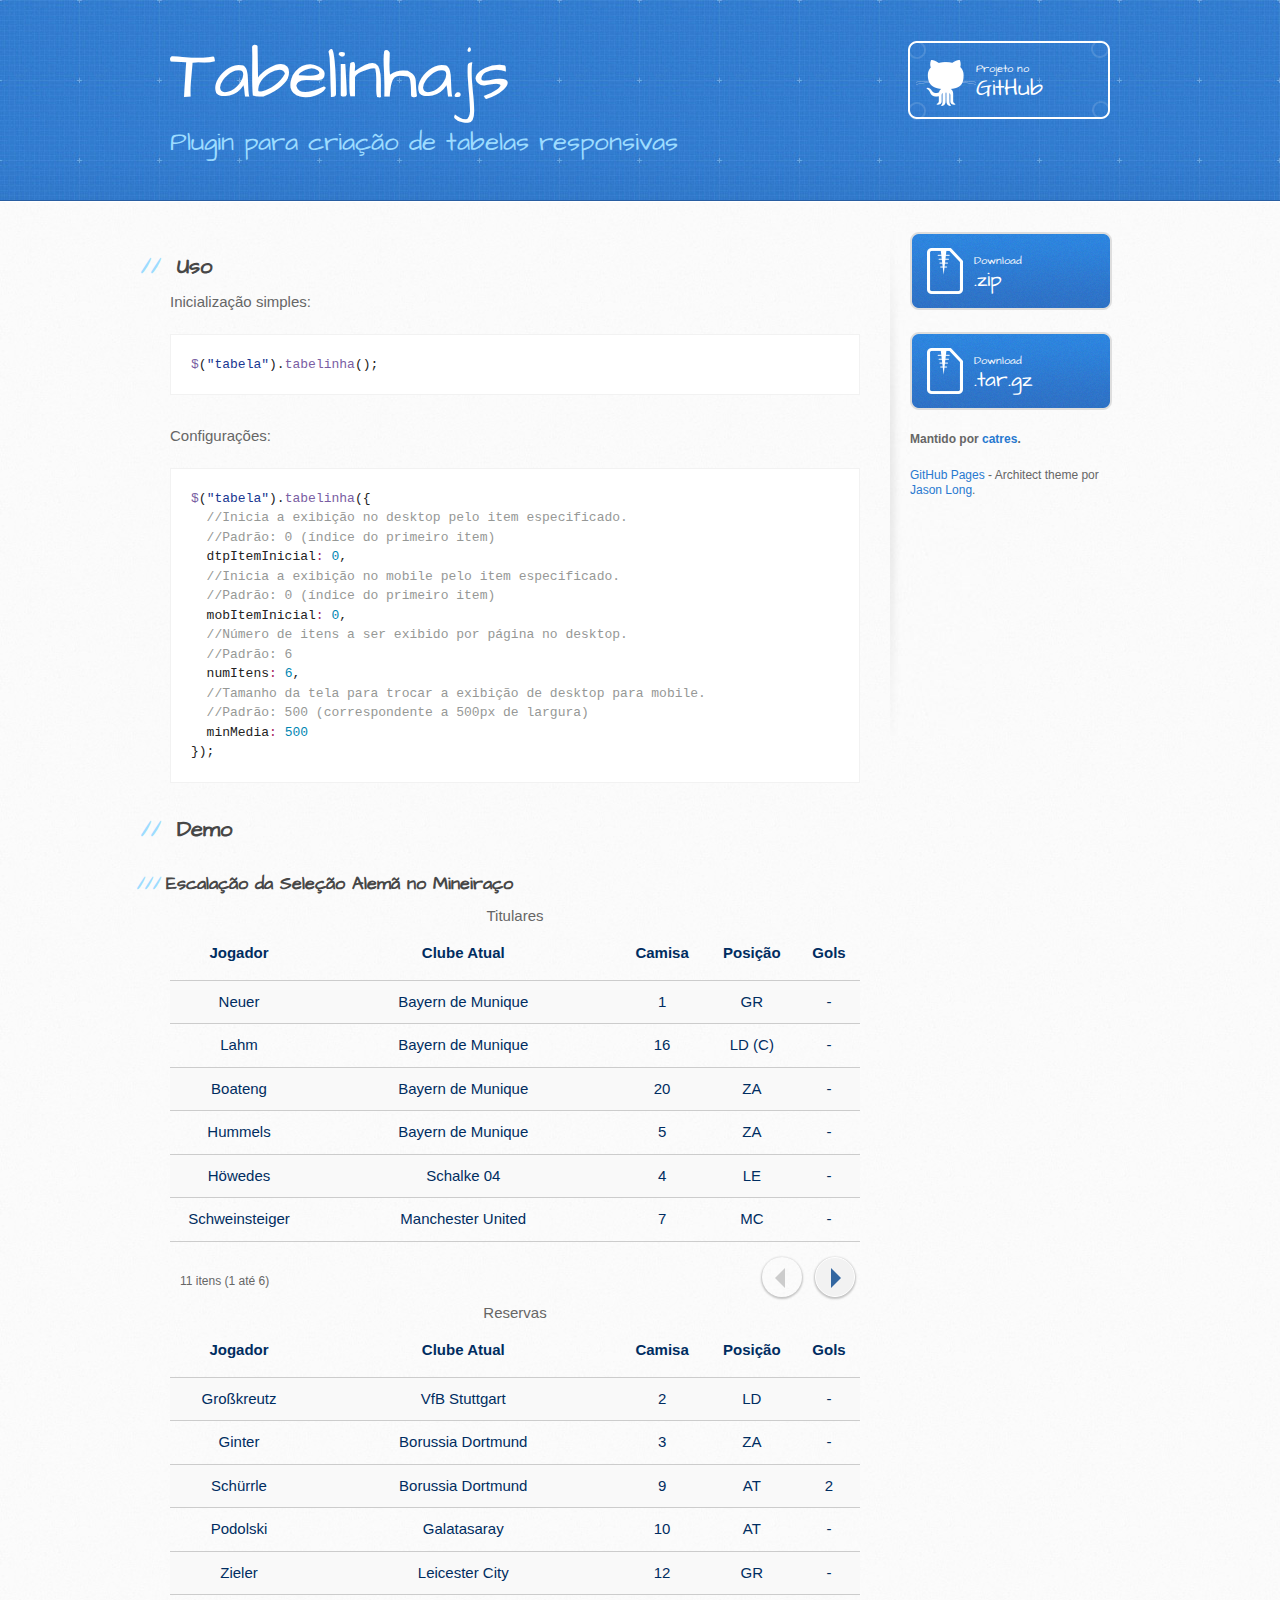
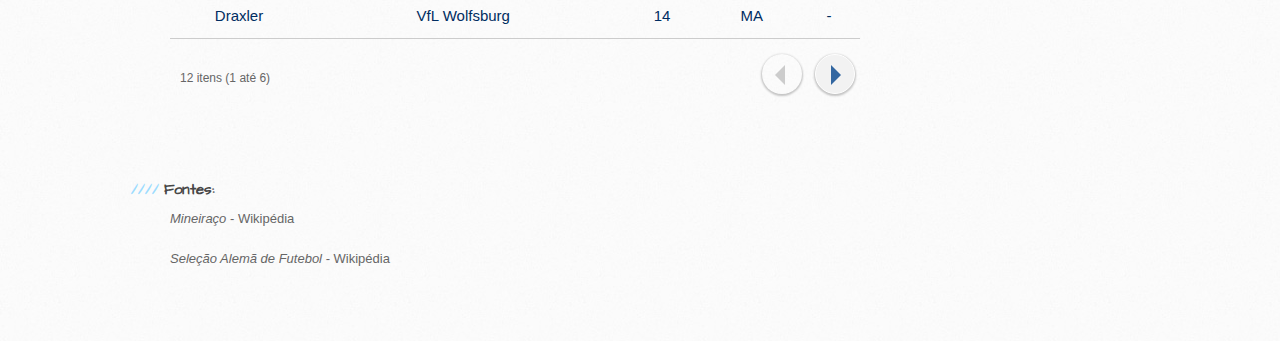
<file: index.html>
<!DOCTYPE html>
<html>
  <head>
    <meta charset='utf-8'>
    <meta http-equiv="X-UA-Compatible" content="chrome=1">
    <meta name="viewport" content="width=device-width, initial-scale=1, maximum-scale=1">
    <link href='https://fonts.googleapis.com/css?family=Architects+Daughter' rel='stylesheet' type='text/css'>
    <link rel="stylesheet" type="text/css" href="stylesheets/stylesheet.min.css" media="screen">
    <link rel="stylesheet" type="text/css" href="stylesheets/github-light.min.css" media="screen">
    <link rel="stylesheet" type="text/css" href="stylesheets/print.min.css" media="print">

    <link rel="stylesheet" type="text/css" href="stylesheets/tabelinha.min.css" media="screen">
    <script src="https://ajax.googleapis.com/ajax/libs/jquery/1.10.2/jquery.min.js"></script>
    <script src="javascripts/tabelinha.min.js"></script>
    <script>
      $(function() {
        $(".titulares").tabelinha();
        $(".reservas").tabelinha();
      });
    </script>

    <!--[if lt IE 9]>
    <script src="//html5shiv.googlecode.com/svn/trunk/html5.js"></script>
    <![endif]-->

    <title>Tabelinha.js by catres</title>


  </head>

  <body>
    <header>
      <div class="inner">
        <h1>Tabelinha.js</h1>
        <h2>Plugin para criação de tabelas responsivas</h2>
        <a href="https://github.com/catres/Tabelinha.js" class="button"><small>Projeto no</small> GitHub</a>
      </div>
    </header>

    <div id="content-wrapper">
      <div class="inner clearfix">
        <section id="main-content">


<h2>
<a id="uso" class="anchor" href="#uso" aria-hidden="true"><span aria-hidden="true" class="octicon octicon-link"></span></a>Uso</h2>

<p>Inicialização simples:</p>

<div class="highlight highlight-source-js"><pre><span class="pl-en">$</span>(<span class="pl-s"><span class="pl-pds">"</span>tabela<span class="pl-pds">"</span></span>).<span class="pl-en">tabelinha</span>();</pre></div>

<p>Configurações:</p>

<div class="highlight highlight-source-js"><pre><span class="pl-en">$</span>(<span class="pl-s"><span class="pl-pds">"</span>tabela<span class="pl-pds">"</span></span>).<span class="pl-en">tabelinha</span>({
  <span class="pl-c">//Inicia a exibição no desktop pelo item especificado.</span>
  <span class="pl-c">//Padrão: 0 (índice do primeiro item)</span>
  dtpItemInicial<span class="pl-k">:</span> <span class="pl-c1">0</span>,
  <span class="pl-c">//Inicia a exibição no mobile pelo item especificado.</span>
  <span class="pl-c">//Padrão: 0 (índice do primeiro item)</span>
  mobItemInicial<span class="pl-k">:</span> <span class="pl-c1">0</span>,
  <span class="pl-c">//Número de itens a ser exibido por página no desktop.</span>
  <span class="pl-c">//Padrão: 6</span>
  numItens<span class="pl-k">:</span> <span class="pl-c1">6</span>,
  <span class="pl-c">//Tamanho da tela para trocar a exibição de desktop para mobile.</span>
  <span class="pl-c">//Padrão: 500 (correspondente a 500px de largura)</span>
  minMedia<span class="pl-k">:</span> <span class="pl-c1">500</span>
});</pre></div>


<h2>
<a id="demo" class="anchor" href="#demo" aria-hidden="true"><span aria-hidden="true" class="octicon octicon-link"></span></a>Demo</h2>

    <h3>Escalação da Seleção Alemã no Mineiraço</h3>
    <div class="tab-container">
      <table class="titulares">
        <caption>Titulares</caption>
        <thead>
          <tr>
            <th id="Jogador" width="20%">Jogador</th>
            <th id="Clube" width="45%">Clube Atual</th>
            <th id="Camisa">Camisa</th>
            <th id="Posicao">Posi&ccedil;&atilde;o</th>
            <th id="Gols">Gols</th>
          </tr>
        </thead>
        <tbody>
          <tr>
            <td headers="Jogador">Neuer</td>
            <td headers="Clube">Bayern de Munique</td>
            <td headers="Camisa">1</td>
            <td headers="Posicao">GR</td>
            <td headers="Gols">-</td>
          </tr>
          <tr>
            <td headers="Jogador">Lahm</td>
            <td headers="Clube">Bayern de Munique</td>
            <td headers="Camisa">16</td>
            <td headers="Posicao">LD (C)</td>
            <td headers="Gols">-</td>
          </tr>
          <tr>
            <td headers="Jogador">Boateng</td>
            <td headers="Clube">Bayern de Munique</td>
            <td headers="Camisa">20</td>
            <td headers="Posicao">ZA</td>
            <td headers="Gols">-</td>
          </tr>
          <tr>
            <td headers="Jogador">Hummels</td>
            <td headers="Clube">Bayern de Munique</td>
            <td headers="Camisa">5</td>
            <td headers="Posicao">ZA</td>
            <td headers="Gols">-</td>
          </tr>
          <tr>
            <td headers="Jogador">H&ouml;wedes</td>
            <td headers="Clube">Schalke 04</td>
            <td headers="Camisa">4</td>
            <td headers="Posicao">LE</td>
            <td headers="Gols">-</td>
          </tr>
          <tr>
            <td headers="Jogador">Schweinsteiger</td>
            <td headers="Clube">Manchester United</td>
            <td headers="Camisa">7</td>
            <td headers="Posicao">MC</td>
            <td headers="Gols">-</td>
          </tr>
          <tr>
            <td headers="Jogador">Khedira</td>
            <td headers="Clube">Juventus</td>
            <td headers="Camisa">6</td>
            <td headers="Posicao">MC</td>
            <td headers="Gols">1</td>
          </tr>
          <tr>
            <td headers="Jogador">M&uuml;ller</td>
            <td headers="Clube">Bayern de Munique</td>
            <td headers="Camisa">13</td>
            <td headers="Posicao">MC</td>
            <td headers="Gols">1</td>
          </tr>
          <tr>
            <td headers="Jogador">Kroos</td>
            <td headers="Clube">Real Madrid</td>
            <td headers="Camisa">18</td>
            <td headers="Posicao">MA</td>
            <td headers="Gols">2</td>
          </tr>
          <tr>
            <td headers="Jogador">&Ouml;zil</td>
            <td headers="Clube">Arsenal</td>
            <td headers="Camisa">8</td>
            <td headers="Posicao">MC</td>
            <td headers="Gols">-</td>
          </tr>
          <tr>
            <td headers="Jogador">Klose</td>
            <td headers="Clube">Lazio</td>
            <td headers="Camisa">11</td>
            <td headers="Posicao">AT</td>
            <td headers="Gols">1</td>
          </tr>
        </tbody>
      </table>
    </div>

    <div class="tab-container">
      <table class="reservas">
        <caption>Reservas</caption>
        <thead>
          <tr>
            <th id="Jogador" width="20%">Jogador</th>
            <th id="Clube" width="45%">Clube Atual</th>
            <th id="Camisa">Camisa</th>
            <th id="Posicao">Posi&ccedil;&atilde;o</th>
            <th id="Gols">Gols</th>
          </tr>
        </thead>
        <tbody>
          <tr>
            <td headers="Jogador">Gro&szlig;kreutz</td>
            <td headers="Clube">VfB Stuttgart</td>
            <td headers="Camisa">2</td>
            <td headers="Posicao">LD</td>
            <td headers="Gols">-</td>
          </tr>
          <tr>
            <td headers="Jogador">Ginter</td>
            <td headers="Clube">Borussia Dortmund</td>
            <td headers="Camisa">3</td>
            <td headers="Posicao">ZA</td>
            <td headers="Gols">-</td>
          </tr>
          <tr>
            <td headers="Jogador">Sch&uuml;rrle</td>
            <td headers="Clube">Borussia Dortmund</td>
            <td headers="Camisa">9</td>
            <td headers="Posicao">AT</td>
            <td headers="Gols">2</td>
          </tr>
          <tr>
            <td headers="Jogador">Podolski</td>
            <td headers="Clube">Galatasaray</td>
            <td headers="Camisa">10</td>
            <td headers="Posicao">AT</td>
            <td headers="Gols">-</td>
          </tr>
          <tr>
            <td headers="Jogador">Zieler</td>
            <td headers="Clube">Leicester City</td>
            <td headers="Camisa">12</td>
            <td headers="Posicao">GR</td>
            <td headers="Gols">-</td>
          </tr>
          <tr>
            <td headers="Jogador">Draxler</td>
            <td headers="Clube">VfL Wolfsburg</td>
            <td headers="Camisa">14</td>
            <td headers="Posicao">MA</td>
            <td headers="Gols">-</td>
          </tr>
          <tr>
            <td headers="Jogador">Durm</td>
            <td headers="Clube">Borussia Dortmund</td>
            <td headers="Camisa">15</td>
            <td headers="Posicao">LE/LD</td>
            <td headers="Gols">-</td>
          </tr>
          <tr>
            <td headers="Jogador">Mertesacker</td>
            <td headers="Clube">Arsenal</td>
            <td headers="Camisa">17</td>
            <td headers="Posicao">ZA</td>
            <td headers="Gols">-</td>
          </tr>
          <tr>
            <td headers="Jogador">G&ouml;tze</td>
            <td headers="Clube">Borussia Dortmund</td>
            <td headers="Camisa">19</td>
            <td headers="Posicao">MA</td>
            <td headers="Gols">-</td>
          </tr>
          <tr>
            <td headers="Jogador">Weidenfeller</td>
            <td headers="Clube">Borussia Dortmund</td>
            <td headers="Camisa">22</td>
            <td headers="Posicao">GR</td>
            <td headers="Gols">-</td>
          </tr>
          <tr>
            <td headers="Jogador">Kramer</td>
            <td headers="Clube">B. M&ouml;nchengladbach</td>
            <td headers="Camisa">23</td>
            <td headers="Posicao">MC</td>
            <td headers="Gols">-</td>
          </tr>
          <tr>
            <td headers="Jogador">Mustafi</td>
            <td headers="Clube">Valencia</td>
            <td headers="Camisa">21</td>
            <td headers="Posicao">ZA</td>
            <td headers="Gols">-</td>
          </tr>
        </tbody>
      </table>
    </div>
    <footer>
      <h4>Fontes:</h4>
      <p><a href="https://pt.wikipedia.org/wiki/Mineira%C3%A7o"><em>Mineira&ccedil;o</em> - Wikip&eacute;dia</a></p>
      <p><a href="https://pt.wikipedia.org/wiki/Sele%C3%A7%C3%A3o_Alem%C3%A3_de_Futebol"><em>Sele&ccedil;&atilde;o Alem&atilde; de Futebol</em> - Wikip&eacute;dia</a></p>
    </footer>


        </section>

        <aside id="sidebar">
          <a href="https://github.com/catres/Tabelinha.js/zipball/master" class="button">
            <small>Download</small>
            .zip
          </a>
          <a href="https://github.com/catres/Tabelinha.js/tarball/master" class="button">
            <small>Download</small>
            .tar.gz
          </a>

          <p class="repo-owner"><a href="https://github.com/catres/Tabelinha.js"></a> Mantido por <a href="https://github.com/catres">catres</a>.</p>

          <p><a href="https://pages.github.com">GitHub Pages</a> - Architect theme por <a href="https://twitter.com/jasonlong">Jason Long</a>.</p>
        </aside>
      </div>
    </div>


  </body>
</html>
</file>
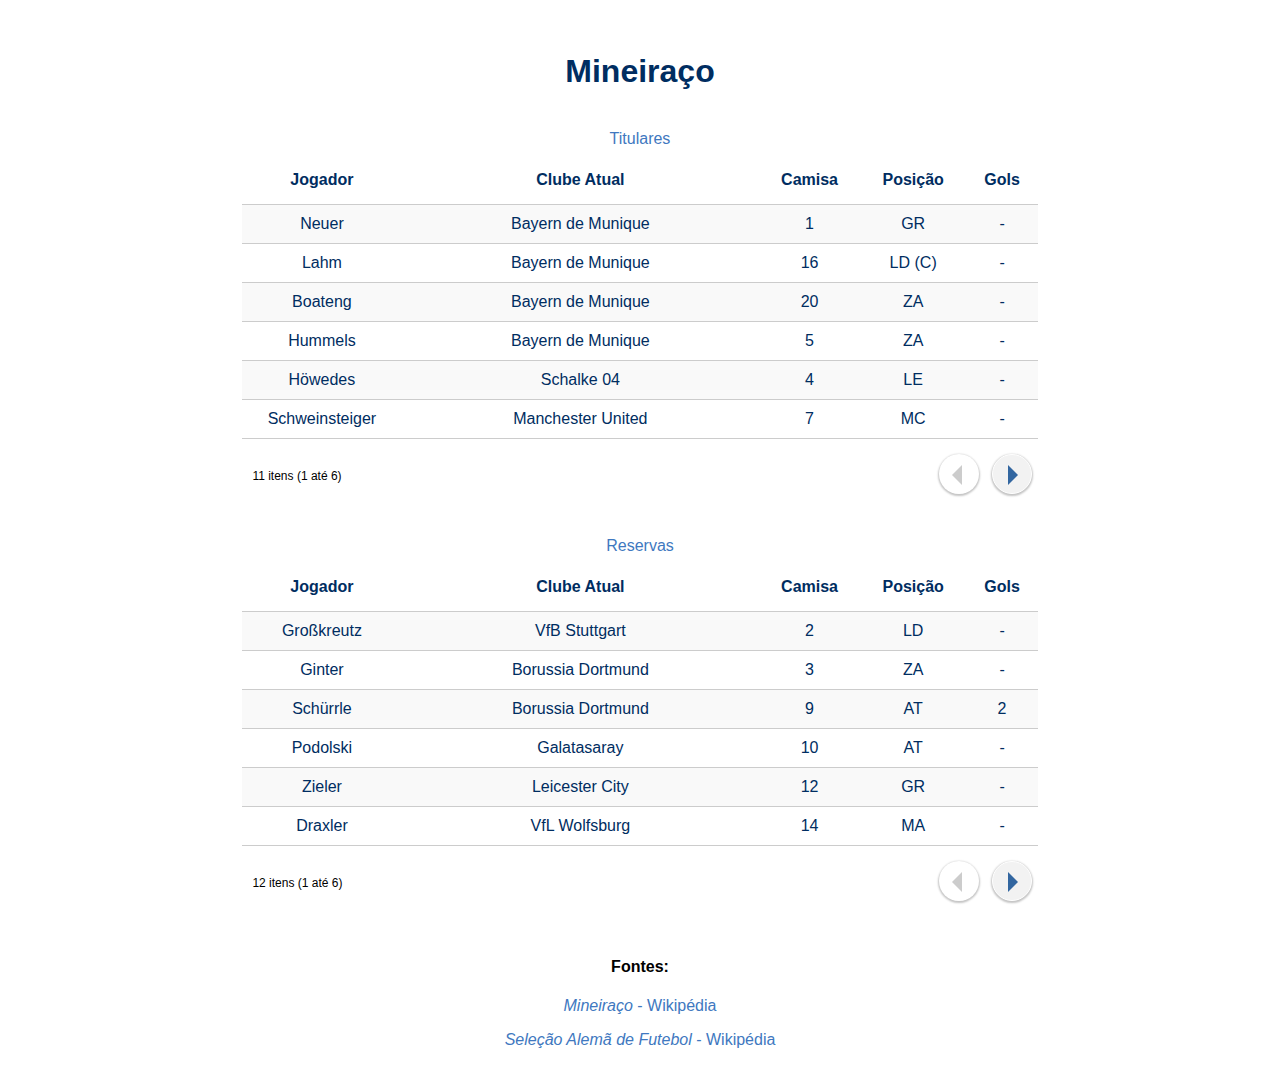
<file: demo/demo-tabelinha.html>
<!doctype html>
<html lang="pt-br">
<head>
	<meta charset="utf-8">
	<meta http-equiv="X-UA-Compatible" content="IE=edge,chrome=1">
	<meta name="viewport" content="width=device-width, initial-scale=1">
	<title>Demo Tabelinha</title>
	<link rel="stylesheet" type="text/css" href="../css/tabelinha.min.css">
	<link rel="stylesheet" type="text/css" href="demo-tabelinha.css">
	<script src="http://ajax.googleapis.com/ajax/libs/jquery/1.10.2/jquery.min.js"></script>
	<script src="../js/tabelinha.js"></script>
	<script>
		$(function() {
		  $(".titulares").tabelinha();
		  $(".reservas").tabelinha();
		});
	</script>
</head>
<body>
	<div class="container">
		<h1>Mineira&ccedil;o</h1>
		<div class="tab-container">
			<table class="titulares">
				<caption>Titulares</caption>
				<thead>
					<tr>
						<th id="Jogador" width="20%">Jogador</th>
						<th id="Clube" width="45%">Clube Atual</th>
						<th id="Camisa">Camisa</th>
						<th id="Posicao">Posi&ccedil;&atilde;o</th>
						<th id="Gols">Gols</th>
					</tr>
				</thead>
				<tbody>
					<tr>
						<td headers="Jogador">Neuer</td>
						<td headers="Clube">Bayern de Munique</td>
						<td headers="Camisa">1</td>
						<td headers="Posicao">GR</td>
						<td headers="Gols">-</td>
					</tr>
					<tr>
						<td headers="Jogador">Lahm</td>
						<td headers="Clube">Bayern de Munique</td>
						<td headers="Camisa">16</td>
						<td headers="Posicao">LD (C)</td>
						<td headers="Gols">-</td>
					</tr>
					<tr>
						<td headers="Jogador">Boateng</td>
						<td headers="Clube">Bayern de Munique</td>
						<td headers="Camisa">20</td>
						<td headers="Posicao">ZA</td>
						<td headers="Gols">-</td>
					</tr>
					<tr>
						<td headers="Jogador">Hummels</td>
						<td headers="Clube">Bayern de Munique</td>
						<td headers="Camisa">5</td>
						<td headers="Posicao">ZA</td>
						<td headers="Gols">-</td>
					</tr>
					<tr>
						<td headers="Jogador">H&ouml;wedes</td>
						<td headers="Clube">Schalke 04</td>
						<td headers="Camisa">4</td>
						<td headers="Posicao">LE</td>
						<td headers="Gols">-</td>
					</tr>
					<tr>
						<td headers="Jogador">Schweinsteiger</td>
						<td headers="Clube">Manchester United</td>
						<td headers="Camisa">7</td>
						<td headers="Posicao">MC</td>
						<td headers="Gols">-</td>
					</tr>
					<tr>
						<td headers="Jogador">Khedira</td>
						<td headers="Clube">Juventus</td>
						<td headers="Camisa">6</td>
						<td headers="Posicao">MC</td>
						<td headers="Gols">1</td>
					</tr>
					<tr>
						<td headers="Jogador">M&uuml;ller</td>
						<td headers="Clube">Bayern de Munique</td>
						<td headers="Camisa">13</td>
						<td headers="Posicao">MC</td>
						<td headers="Gols">1</td>
					</tr>
					<tr>
						<td headers="Jogador">Kroos</td>
						<td headers="Clube">Real Madrid</td>
						<td headers="Camisa">18</td>
						<td headers="Posicao">MA</td>
						<td headers="Gols">2</td>
					</tr>
					<tr>
						<td headers="Jogador">&Ouml;zil</td>
						<td headers="Clube">Arsenal</td>
						<td headers="Camisa">8</td>
						<td headers="Posicao">MC</td>
						<td headers="Gols">-</td>
					</tr>
					<tr>
						<td headers="Jogador">Klose</td>
						<td headers="Clube">Lazio</td>
						<td headers="Camisa">11</td>
						<td headers="Posicao">AT</td>
						<td headers="Gols">1</td>
					</tr>
				</tbody>
			</table>
		</div>

		<div class="tab-container">
			<table class="reservas">
				<caption>Reservas</caption>
				<thead>
					<tr>
						<th id="Jogador" width="20%">Jogador</th>
						<th id="Clube" width="45%">Clube Atual</th>
						<th id="Camisa">Camisa</th>
						<th id="Posicao">Posi&ccedil;&atilde;o</th>
						<th id="Gols">Gols</th>
					</tr>
				</thead>
				<tbody>
					<tr>
						<td headers="Jogador">Gro&szlig;kreutz</td>
						<td headers="Clube">VfB Stuttgart</td>
						<td headers="Camisa">2</td>
						<td headers="Posicao">LD</td>
						<td headers="Gols">-</td>
					</tr>
					<tr>
						<td headers="Jogador">Ginter</td>
						<td headers="Clube">Borussia Dortmund</td>
						<td headers="Camisa">3</td>
						<td headers="Posicao">ZA</td>
						<td headers="Gols">-</td>
					</tr>
					<tr>
						<td headers="Jogador">Sch&uuml;rrle</td>
						<td headers="Clube">Borussia Dortmund</td>
						<td headers="Camisa">9</td>
						<td headers="Posicao">AT</td>
						<td headers="Gols">2</td>
					</tr>
					<tr>
						<td headers="Jogador">Podolski</td>
						<td headers="Clube">Galatasaray</td>
						<td headers="Camisa">10</td>
						<td headers="Posicao">AT</td>
						<td headers="Gols">-</td>
					</tr>
					<tr>
						<td headers="Jogador">Zieler</td>
						<td headers="Clube">Leicester City</td>
						<td headers="Camisa">12</td>
						<td headers="Posicao">GR</td>
						<td headers="Gols">-</td>
					</tr>
					<tr>
						<td headers="Jogador">Draxler</td>
						<td headers="Clube">VfL Wolfsburg</td>
						<td headers="Camisa">14</td>
						<td headers="Posicao">MA</td>
						<td headers="Gols">-</td>
					</tr>
					<tr>
						<td headers="Jogador">Durm</td>
						<td headers="Clube">Borussia Dortmund</td>
						<td headers="Camisa">15</td>
						<td headers="Posicao">LE/LD</td>
						<td headers="Gols">-</td>
					</tr>
					<tr>
						<td headers="Jogador">Mertesacker</td>
						<td headers="Clube">Arsenal</td>
						<td headers="Camisa">17</td>
						<td headers="Posicao">ZA</td>
						<td headers="Gols">-</td>
					</tr>
					<tr>
						<td headers="Jogador">G&ouml;tze</td>
						<td headers="Clube">Borussia Dortmund</td>
						<td headers="Camisa">19</td>
						<td headers="Posicao">MA</td>
						<td headers="Gols">-</td>
					</tr>
					<tr>
						<td headers="Jogador">Weidenfeller</td>
						<td headers="Clube">Borussia Dortmund</td>
						<td headers="Camisa">22</td>
						<td headers="Posicao">GR</td>
						<td headers="Gols">-</td>
					</tr>
					<tr>
						<td headers="Jogador">Kramer</td>
						<td headers="Clube">B. M&ouml;nchengladbach</td>
						<td headers="Camisa">23</td>
						<td headers="Posicao">MC</td>
						<td headers="Gols">-</td>
					</tr>
					<tr>
						<td headers="Jogador">Mustafi</td>
						<td headers="Clube">Valencia</td>
						<td headers="Camisa">21</td>
						<td headers="Posicao">ZA</td>
						<td headers="Gols">-</td>
					</tr>
				</tbody>
			</table>
		</div>
		<footer>
			<h4>Fontes:</h4>
			<p><a href="https://pt.wikipedia.org/wiki/Mineira%C3%A7o"><em>Mineira&ccedil;o</em> - Wikip&eacute;dia</a></p>
			<p><a href="https://pt.wikipedia.org/wiki/Sele%C3%A7%C3%A3o_Alem%C3%A3_de_Futebol"><em>Sele&ccedil;&atilde;o Alem&atilde; de Futebol</em> - Wikip&eacute;dia</a></p>
		</footer>
	</div>

</body>
</html>
</file>
<file: demo/demo-tabelinha.css>
* {
	box-sizing: border-box;
}

body {
	text-align: center;
	font-family: -apple-system, BlinkMacSystemFont, "Segoe UI", Roboto, Helvetica, Arial, sans-serif, "Apple Color Emoji", "Segoe UI Emoji", "Segoe UI Symbol";
}

table {
	width: 100%;
}

footer {
	clear: both;
}

h1 {
	color: #002D61;
}

a {
	color: #4078c0;
	text-decoration: none;
}

a:hover, a:active {
	text-decoration: underline;
}

caption {
	margin: .5em;
	color: #4078c0;
}

.container {
	max-width: 1200px;
	margin: 2em auto;
	padding: 0 2em;
	clear: both;
}

.container:before, footer:before {
	display: table;
	content: " ";
}

.tab-container {
	position: relative;
	margin: 2em auto;
}

@media (min-width: 768px) {
	.tab-container {
		max-width: 70%;
	}
}
</file>
<file: stylesheets/stylesheet.min.css>
/*! normalize.css v3.0.2 | MIT License | git.io/normalize */html{font-family:sans-serif;-webkit-text-size-adjust:100%;-ms-text-size-adjust:100%}body{margin:0}article,aside,details,figcaption,figure,footer,header,hgroup,main,menu,nav,section,summary{display:block}audio,canvas,progress,video{display:inline-block;vertical-align:baseline}audio:not([controls]){display:none;height:0}[hidden],template{display:none}a{background-color:transparent}a:active,a:hover{outline:0}abbr[title]{border-bottom:1px dotted}b,strong{font-weight:700}dfn{font-style:italic}h1{margin:.67em 0;font-size:2em}mark{color:#000;background:#ff0}small{font-size:80%}sub,sup{position:relative;font-size:75%;line-height:0;vertical-align:baseline}sup{top:-.5em}sub{bottom:-.25em}img{border:0}svg:not(:root){overflow:hidden}figure{margin:1em 40px}hr{-moz-box-sizing:content-box;box-sizing:content-box}code,kbd,pre,samp{font-family:monospace,monospace;font-size:1em}button,input,optgroup,select,textarea{margin:0;font:inherit;color:inherit}button{overflow:visible}button,select{text-transform:none}button,html input[type=button],input[type=reset],input[type=submit]{-webkit-appearance:button;cursor:pointer}button[disabled],html input[disabled]{cursor:default}button::-moz-focus-inner,input::-moz-focus-inner{padding:0;border:0}input{line-height:normal}input[type=checkbox],input[type=radio]{box-sizing:border-box;padding:0}input[type=number]::-webkit-inner-spin-button,input[type=number]::-webkit-outer-spin-button{height:auto}input[type=search]{-webkit-box-sizing:content-box;-moz-box-sizing:content-box;box-sizing:content-box;-webkit-appearance:textfield}input[type=search]::-webkit-search-cancel-button,input[type=search]::-webkit-search-decoration{-webkit-appearance:none}fieldset{padding:.35em .625em .75em;margin:0 2px;border:1px solid silver}legend{padding:0;border:0}textarea{overflow:auto}optgroup{font-weight:700}table{border-spacing:0;border-collapse:collapse}td,th{padding:0}body{font-family:'Helvetica Neue',Helvetica,Arial,serif;font-size:15px;font-weight:400;line-height:1.5;color:#666;background:#fafafa url(../images/body-bg.jpg) 0 0 repeat}p{margin-top:0}a{color:#2879d0}a:hover{color:#2268b2}header{padding-top:40px;padding-bottom:40px;font-family:'Architects Daughter','Helvetica Neue',Helvetica,Arial,serif;background:#2e7bcf url(../images/header-bg.jpg) 0 0 repeat-x;border-bottom:solid 1px #275da1}header h1{width:540px;margin-top:0;margin-bottom:.2em;font-size:72px;font-weight:400;line-height:1;color:#fff;letter-spacing:-1px}header h2{width:540px;margin-top:0;margin-bottom:0;font-size:26px;font-weight:400;line-height:1.3;color:#9ddcff;letter-spacing:0}.inner{position:relative;width:940px;margin:0 auto}#content-wrapper{padding-top:30px;border-top:solid 1px #fff}#main-content{float:left;width:690px}#main-content img{max-width:100%}aside#sidebar{float:right;width:200px;min-height:504px;padding-left:20px;font-size:12px;line-height:1.3;background:transparent url(../images/sidebar-bg.jpg) 0 0 no-repeat}aside#sidebar p.repo-owner,aside#sidebar p.repo-owner a{font-weight:700}#downloads{margin-bottom:40px}a.button{width:134px;height:58px;padding-top:22px;padding-left:68px;font-family:'Architects Daughter','Helvetica Neue',Helvetica,Arial,serif;font-size:23px;line-height:1.2;color:#fff}a.button small{display:block;font-size:11px}header a.button{position:absolute;top:0;right:0;background:transparent url(../images/github-button.png) 0 0 no-repeat}aside a.button{display:block;width:138px;padding-left:64px;margin-bottom:20px;font-size:21px;background:transparent url(../images/download-button.png) 0 0 no-repeat}code,pre{margin-bottom:30px;font-family:Monaco,"Bitstream Vera Sans Mono","Lucida Console",Terminal,monospace;font-size:13px;color:#222}code{padding:0 3px;background-color:#f2f8fc;border:solid 1px #dbe7f3}pre{padding:20px;overflow:auto;text-shadow:none;background:#fff;border:solid 1px #f2f2f2}pre code{padding:0;color:#2879d0;background-color:#fff;border:none}dl,ol,ul{margin-bottom:20px}hr{height:0;margin-top:1em;margin-bottom:1em;border:0;border-top:solid 1px #ddd}table{width:100%;//border:1px solid #ebebeb}th{//font-weight:500}td{font-weight:300;text-align:center;//border:1px solid #ebebeb}form{padding:20px;background:#f2f2f2}#main-content h1{margin-top:0;margin-bottom:0;font-family:'Architects Daughter','Helvetica Neue',Helvetica,Arial,serif;font-size:2.8em;font-weight:400;color:#474747;text-indent:6px;letter-spacing:-1px}#main-content h1:before{padding-right:.3em;margin-left:-.9em;color:#9ddcff;content:"/"}#main-content h2{margin-bottom:8px;font-family:'Architects Daughter','Helvetica Neue',Helvetica,Arial,serif;font-size:22px;font-weight:700;color:#474747;text-indent:4px}#main-content h2:before{padding-right:.3em;margin-left:-1.5em;content:"//";color:#9ddcff}#main-content h3{margin-top:24px;margin-bottom:8px;font-family:'Architects Daughter','Helvetica Neue',Helvetica,Arial,serif;font-size:18px;font-weight:700;color:#474747;text-indent:3px}#main-content h3:before{padding-right:.3em;margin-left:-2em;content:"///";color:#9ddcff}#main-content h4{margin-bottom:8px;font-family:'Architects Daughter','Helvetica Neue',Helvetica,Arial,serif;font-size:15px;font-weight:700;color:#474747;text-indent:3px}h4:before{padding-right:.3em;margin-left:-2.8em;content:"////";color:#9ddcff}#main-content h5{margin-bottom:8px;font-family:'Architects Daughter','Helvetica Neue',Helvetica,Arial,serif;font-size:14px;color:#474747;text-indent:3px}h5:before{padding-right:.3em;margin-left:-3.2em;content:"/////";color:#9ddcff}#main-content h6{margin-bottom:8px;font-family:'Architects Daughter','Helvetica Neue',Helvetica,Arial,serif;font-size:.8em;color:#474747;text-indent:3px}h6:before{padding-right:.3em;margin-left:-3.7em;content:"//////";color:#9ddcff}p{margin-bottom:20px}a{text-decoration:none}p a{font-weight:400}blockquote{padding:0 0 0 30px;margin-bottom:20px;font-size:1.6em;border-left:10px solid #e9e9e9}ul{list-style-position:inside;list-style:disc;padding-left:20px}ol{list-style-position:inside;list-style:decimal;padding-left:3px}dl dd{font-style:italic;font-weight:100}footer{padding-top:20px;padding-bottom:30px;margin-top:40px;font-size:13px;color:#aaa}footer a{color:#666}footer a:hover{color:#444}.clearfix:after{display:block;height:0;clear:both;visibility:hidden;content:'.'}* html .clearfix{height:1%}.clearfix{display:block}@media only screen and (min-width:768px) and (max-width:959px){.inner{width:740px}header h1,header h2{width:340px}header h1{font-size:60px}header h2{font-size:30px}#main-content{width:490px}#main-content h1:before,#main-content h2:before,#main-content h3:before,#main-content h4:before,#main-content h5:before,#main-content h6:before{padding-right:0;margin-left:0;content:none}}@media only screen and (max-width:767px){.inner{width:93%}header{padding:20px 0}header .inner{position:relative}header h1,header h2{width:100%}header h1{font-size:48px}header h2{font-size:24px}header a.button{position:relative;display:inline-block;width:auto;height:auto;padding:5px 10px;margin-top:15px;font-size:13px;line-height:1;color:#2879d0;text-align:center;background-color:#9ddcff;background-image:none;border-radius:5px;-moz-border-radius:5px;-webkit-border-radius:5px}header a.button small{display:inline;font-size:13px}#main-content,aside#sidebar{float:none;width:100%!important}aside#sidebar{min-height:0;padding:20px 0;margin-top:20px;background-image:none;border-top:solid 1px #ddd}aside#sidebar a.button{display:none}#main-content h1:before,#main-content h2:before,#main-content h3:before,#main-content h4:before,#main-content h5:before,#main-content h6:before{padding-right:0;margin-left:0;content:none}}
</file>
<file: stylesheets/github-light.min.css>
.pl-c{color:#969896}.pl-c1,.pl-s .pl-v{color:#0086b3}.pl-e,.pl-en{color:#795da3}.pl-s .pl-s1,.pl-smi{color:#333}.pl-ent{color:#63a35c}.pl-k{color:#a71d5d}.pl-pds,.pl-s,.pl-s .pl-pse .pl-s1,.pl-sr,.pl-sr .pl-cce,.pl-sr .pl-sra,.pl-sr .pl-sre{color:#183691}.pl-v{color:#ed6a43}.pl-id{color:#b52a1d}.pl-ii{color:#f8f8f8;background-color:#b52a1d}.pl-sr .pl-cce{font-weight:700;color:#63a35c}.pl-ml{color:#693a17}.pl-mh,.pl-mh .pl-en,.pl-ms{font-weight:700;color:#1d3e81}.pl-mq{color:teal}.pl-mi{font-style:italic;color:#333}.pl-mb{font-weight:700;color:#333}.pl-md{color:#bd2c00;background-color:#ffecec}.pl-mi1{color:#55a532;background-color:#eaffea}.pl-mdr{font-weight:700;color:#795da3}.pl-mo{color:#1d3e81}
</file>
<file: stylesheets/print.min.css>
a,abbr,acronym,address,applet,article,aside,audio,b,big,blockquote,body,canvas,caption,center,cite,code,dd,del,details,dfn,div,dl,dt,em,embed,fieldset,figcaption,figure,footer,form,h1,h2,h3,h4,h5,h6,header,hgroup,html,i,iframe,img,ins,kbd,label,legend,li,mark,menu,nav,object,ol,output,p,pre,q,ruby,s,samp,section,small,span,strike,strong,sub,summary,sup,table,tbody,td,tfoot,th,thead,time,tr,tt,u,ul,var,video{padding:0;margin:0;font:inherit;font-size:100%;vertical-align:baseline;border:0}article,aside,details,figcaption,figure,footer,header,hgroup,menu,nav,section{display:block}ol,ul{list-style:none}blockquote,q{quotes:none}blockquote:after,blockquote:before,q:after,q:before{content:'';content:none}table{border-spacing:0;border-collapse:collapse}body{font-family:'Helvetica Neue',Helvetica,Arial,serif;font-size:13px;line-height:1.5;color:#000}a{font-weight:700;color:#d5000d}header{padding-top:35px;padding-bottom:10px}header h1{font-size:48px;font-weight:700;line-height:1.2;color:#303030;letter-spacing:-1px}header h2{font-size:24px;font-weight:400;line-height:1.3;color:#aaa;letter-spacing:-1px}#downloads{display:none}#main_content{padding-top:20px}code,pre{margin-bottom:30px;font-family:Monaco,"Bitstream Vera Sans Mono","Lucida Console",Terminal;font-size:12px;color:#222}code{padding:0 3px}pre{padding:20px;overflow:auto;border:solid 1px #ddd}pre code{padding:0}dl,ol,ul{margin-bottom:20px}table{width:100%;border:1px solid #ebebeb}th{font-weight:500}td{font-weight:300;text-align:center;border:1px solid #ebebeb}form{padding:20px;background:#f2f2f2}h1{font-size:2.8em}h2{margin-bottom:8px;font-size:22px;font-weight:700;color:#303030}h3{margin-bottom:8px;font-size:18px;font-weight:700;color:#d5000d}h4{font-size:16px;font-weight:700;color:#303030}h5{font-size:1em;color:#303030}h6{font-size:.8em;color:#303030}p{margin-bottom:20px;font-weight:300}a{text-decoration:none}p a{font-weight:400}blockquote{padding:0 0 0 30px;margin-bottom:20px;font-size:1.6em;border-left:10px solid #e9e9e9}ul li{padding-left:20px;list-style-position:inside;list-style:disc}ol li{padding-left:3px;list-style-position:inside;list-style:decimal}dl dd{font-style:italic;font-weight:100}footer{padding-top:20px;padding-bottom:30px;margin-top:40px;font-size:13px;color:#aaa}footer a{color:#666}.clearfix:after{display:block;height:0;clear:both;visibility:hidden;content:'.'}* html .clearfix{height:1%}.clearfix{display:block}
</file>
<file: stylesheets/tabelinha.min.css>
.visivel{display:table-row!important}.tabelinha{font-family:Arial,Helvetica,sans-serif;border-spacing:0}.tabelinha th{padding:15px 8px;vertical-align:middle}.tabelinha td{padding:10px 5px}.tabelinha td,.tabelinha th{border-bottom:1px solid #ccc;color:#002D61}.tabelinha tbody tr{width:100%;display:none}.tabelinha tfoot td>b{display:none!important}.tab-rodape{min-width:275px;display:table;clear:both;padding-top:15px;font-family:Arial,Helvetica,sans-serif;font-size:12px;text-align:left}.tab-rodape a,.tab-rodape span{font-size:12px}.tab-num-itens{float:left;margin:15px 0 0 10px}.tab-paginacao{float:right}.tab-btn-anterior,.tab-btn-proximo{display:inline-block;width:40px;height:40px;margin:0 5px;border-radius:50%;background-color:#F2F2F2;-webkit-box-shadow:0 1px 2px 1px #C4C4C4!important;-moz-box-shadow:0 1px 2px 1px #C4C4C4!important;box-shadow:0 1px 2px 1px #C4C4C4!important;border:1px solid #FFF;cursor:pointer;box-sizing:border-box}.tab-btn-anterior{padding:10px 0 0 12px}.tab-btn-proximo{padding:10px 0 0 15px}.tab-btn-anterior:after,.tab-btn-proximo:after{content:"";width:0;height:0;position:absolute;border-top:10px solid transparent;border-bottom:10px solid transparent}.tab-btn-anterior:after{border-right:10px solid #3266A0}.tab-btn-proximo:after{border-left:10px solid #3266A0}.tab-btn-anterior:hover,.tab-btn-proximo:hover{color:#FFF;border:1px solid #244973;background-color:#3266A0}.tab-btn-anterior:hover:after{border-right:10px solid #FFF}.tab-btn-anterior.btn-inativo:after{border-right:10px solid #CCC}.tab-btn-proximo:hover:after{border-left:10px solid #FFF}.tab-btn-proximo.btn-inativo:after{border-left:10px solid #CCC}.tab-btn-anterior.btn-inativo,.tab-btn-anterior.btn-inativo:hover,.tab-btn-proximo.btn-inativo,.tab-btn-proximo.btn-inativo:hover{color:#CCC;border:1px solid transparent;background-color:transparent;pointer-events:none;cursor:default}.tabelinha.estilo-dtp td>b{display:none}.tabelinha.estilo-dtp td,.tabelinha.estilo-dtp th{text-align:center}.tabelinha.estilo-dtp tbody tr:nth-child(even){background:0 0}.tabelinha.estilo-dtp tbody tr:nth-child(odd){background:#F9F9F9}.tabelinha.estilo-mob th{display:none}.tabelinha.estilo-mob td{width:100%;clear:left;float:left;text-align:left;display:block}.tabelinha.estilo-mob td>b{width:35%;display:inline-block}.tabelinha.estilo-mob td>span{vertical-align:top;max-width:62%;display:inline-block}.tabelinha.estilo-mob td:nth-child(even){background:0 0}.tabelinha.estilo-mob td:nth-child(odd){background:#F9F9F9}
</file>
<file: css/tabelinha.min.css>
.visivel{display:table-row!important}.tabelinha{font-family:Arial,Helvetica,sans-serif;border-spacing:0}.tabelinha th{padding:15px 8px;vertical-align:middle}.tabelinha td{padding:10px 5px}.tabelinha td,.tabelinha th{border-bottom:1px solid #ccc;color:#002D61}.tabelinha tbody tr{width:100%;display:none}.tabelinha tfoot td>b{display:none!important}.tab-rodape{min-width:275px;display:table;clear:both;padding-top:15px;font-family:Arial,Helvetica,sans-serif;font-size:12px;text-align:left}.tab-rodape a,.tab-rodape span{font-size:12px}.tab-num-itens{float:left;margin:15px 0 0 10px}.tab-paginacao{float:right}.tab-btn-anterior,.tab-btn-proximo{display:inline-block;width:40px;height:40px;margin:0 5px;border-radius:50%;background-color:#F2F2F2;-webkit-box-shadow:0 1px 2px 1px #C4C4C4!important;-moz-box-shadow:0 1px 2px 1px #C4C4C4!important;box-shadow:0 1px 2px 1px #C4C4C4!important;border:1px solid #FFF;cursor:pointer;box-sizing:border-box}.tab-btn-anterior{padding:10px 0 0 12px}.tab-btn-proximo{padding:10px 0 0 15px}.tab-btn-anterior:after,.tab-btn-proximo:after{content:"";width:0;height:0;position:absolute;border-top:10px solid transparent;border-bottom:10px solid transparent}.tab-btn-anterior:after{border-right:10px solid #3266A0}.tab-btn-proximo:after{border-left:10px solid #3266A0}.tab-btn-anterior:hover,.tab-btn-proximo:hover{color:#FFF;border:1px solid #244973;background-color:#3266A0}.tab-btn-anterior:hover:after{border-right:10px solid #FFF}.tab-btn-anterior.btn-inativo:after{border-right:10px solid #CCC}.tab-btn-proximo:hover:after{border-left:10px solid #FFF}.tab-btn-proximo.btn-inativo:after{border-left:10px solid #CCC}.tab-btn-anterior.btn-inativo,.tab-btn-anterior.btn-inativo:hover,.tab-btn-proximo.btn-inativo,.tab-btn-proximo.btn-inativo:hover{color:#CCC;border:1px solid transparent;background-color:transparent;pointer-events:none;cursor:default}.tabelinha.estilo-dtp td>b{display:none}.tabelinha.estilo-dtp td,.tabelinha.estilo-dtp th{text-align:center}.tabelinha.estilo-dtp tbody tr:nth-child(even){background:0 0}.tabelinha.estilo-dtp tbody tr:nth-child(odd){background:#F9F9F9}.tabelinha.estilo-mob th{display:none}.tabelinha.estilo-mob td{width:100%;clear:left;float:left;text-align:left;display:block}.tabelinha.estilo-mob td>b{width:35%;display:inline-block}.tabelinha.estilo-mob td>span{vertical-align:top;max-width:62%;display:inline-block}.tabelinha.estilo-mob td:nth-child(even){background:0 0}.tabelinha.estilo-mob td:nth-child(odd){background:#F9F9F9}
</file>
